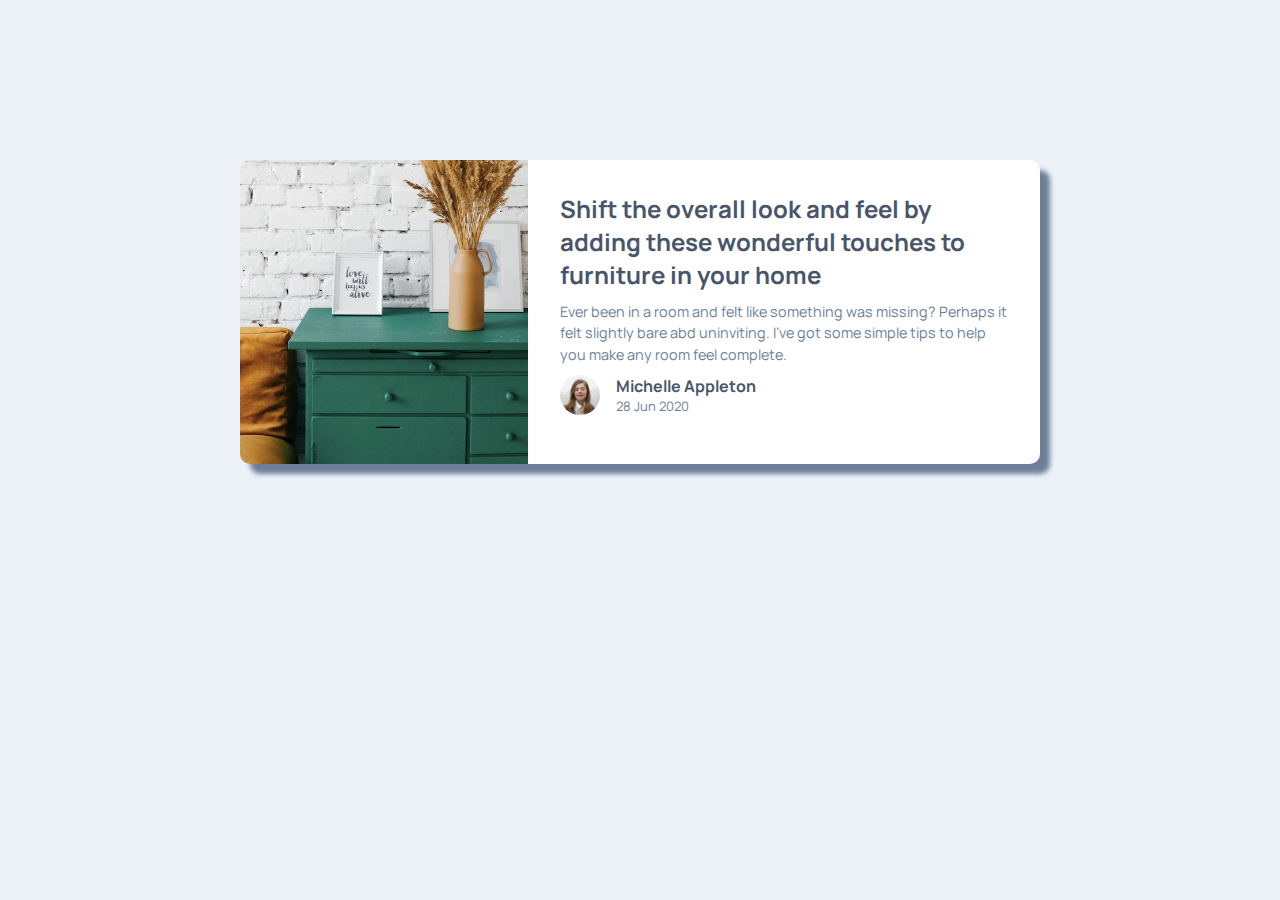
<file: index.html>
<!DOCTYPE html>
<html lang="en">
  <head>
    <meta charset="UTF-8" />
    <meta http-equiv="X-UA-Compatible" content="IE=edge" />
    <meta name="viewport" content="width=device-width, initial-scale=1.0" />
    <link rel="stylesheet" href="style.css" />
    <title>Frontend Mentor | Article preview component</title>
  </head>
  <body>
    <div class="conatiner">
      <div class="image-container">
        <img src="/images/drawers.jpg" alt="drawers" />
      </div>

      <div class="text-container">
        <h1>
          Shift the overall look and feel by adding these wonderful touches to
          furniture in your home
        </h1>
        <p class="description">
          Ever been in a room and felt like something was missing? Perhaps it
          felt slightly bare abd uninviting. I've got some simple tips to help
          you make any room feel complete.
        </p>
        <div class="profile">
          <img src="/images/avatar-michelle.jpg" alt="avatar-michelle" />
          <div class="profile-info">
            <h2>Michelle Appleton</h2>
            <p class="date">28 Jun 2020</p>
          </div>
        </div>
      </div>
    </div>
  </body>
</html>
</file>
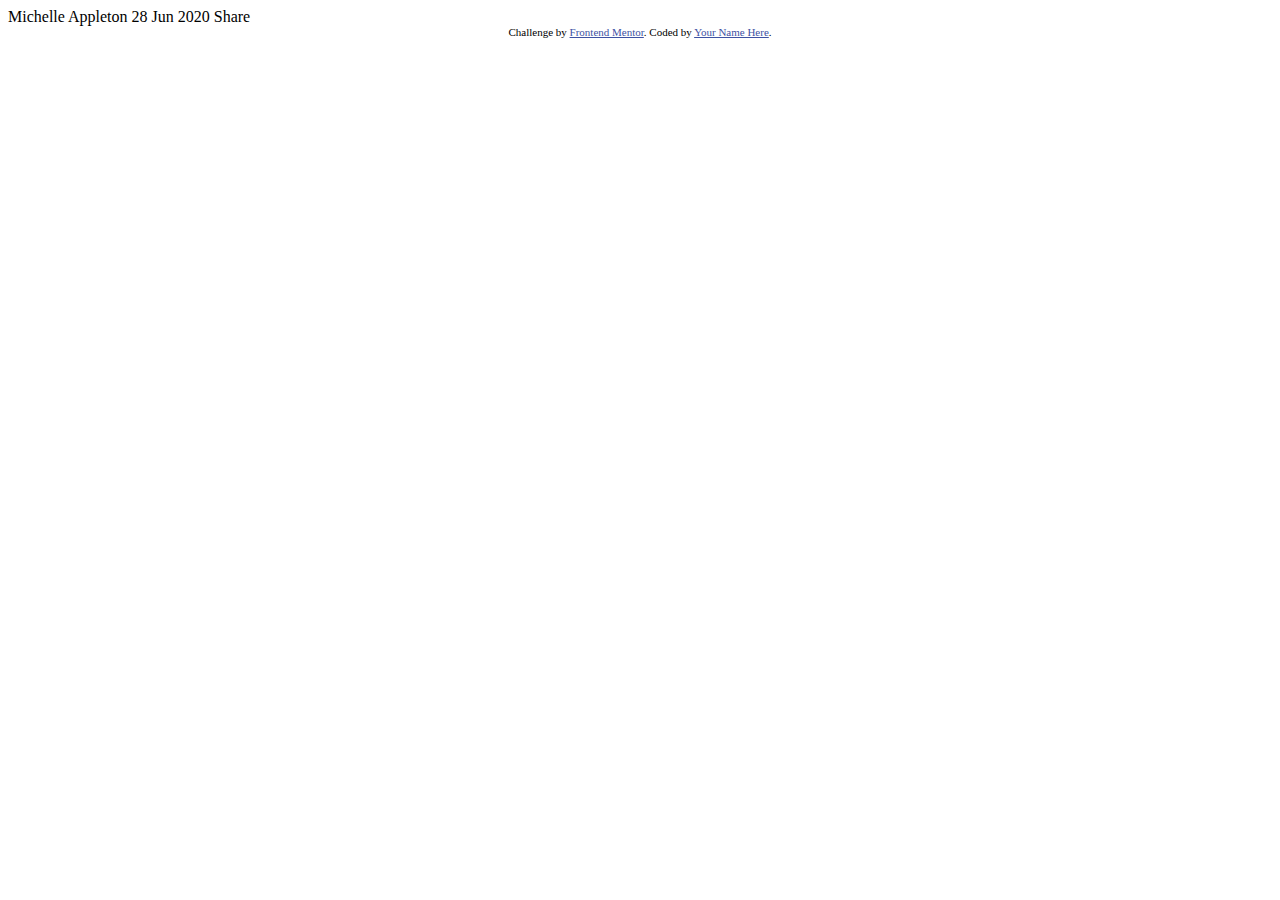
<file: index1.html>
<!DOCTYPE html>
<html lang="en">
<head>
  <meta charset="UTF-8">
  <meta name="viewport" content="width=device-width, initial-scale=1.0"> <!-- displays site properly based on user's device -->

  <link rel="icon" type="image/png" sizes="32x32" href="./images/favicon-32x32.png">
  


  <!-- Feel free to remove these styles or customise in your own stylesheet 👍 -->
  <style>
    .attribution { font-size: 11px; text-align: center; }
    .attribution a { color: hsl(228, 45%, 44%); }
  </style>
</head>
<body>

 



  Michelle Appleton
  28 Jun 2020

  Share
  
  <div class="attribution">
    Challenge by <a href="https://www.frontendmentor.io?ref=challenge" target="_blank">Frontend Mentor</a>. 
    Coded by <a href="#">Your Name Here</a>.
  </div>
</body>
</html>
</file>
<file: style.css>
@import url("https://fonts.googleapis.com/css2?family=Manrope:wght@500;700&display=swap");
* {
  margin: 0;
  padding: 0;
  box-sizing: border-box;
}

body {
  font-family: "Manrope", sans-serif;
  font-size: 13px;
  background-color: hsl(210, 46%, 95%);
  width: 100vw;
  display: flex;
  justify-items: center;
  justify-content: center;
  margin: 0 auto;
}

h1 {
  font-weight: 700;
  font-size: 1.5rem;
  color: hsl(217, 19%, 35%);
}

h2 {
  font-weight: 700;
  font-size: 1rem;
  color: hsl(217, 19%, 35%);
}

.description {
  padding: 0.6rem 0;
  line-height: 1.5;
  font-size: 0.9rem;
  color: hsl(214, 17%, 51%);
}

.date {
  color: hsl(214, 17%, 51%);
}

.conatiner {
  background-color: #fff;
  margin-top: 10rem;
  display: flex;
  flex-direction: row;
  width: 50rem;
  border-radius: 10px;
  box-shadow: 10px 10px 5px 0px hsl(214, 17%, 51%);
}

.image-container img {
  border-top-left-radius: 10px;
  border-bottom-left-radius: 10px;
  height: 19rem;
  width: 18rem;
  object-fit: cover;
  object-position: left;
  display: block;
}

.text-container {
  padding: 2rem 2rem 1rem 2rem;
}

.profile {
  display: flex;
}

.profile img {
  width: 2.5rem;
  height: 2.5rem;
  border-radius: 50%;
}

.profile-info {
  margin-left: 1rem;
}

@media screen and (max-width: 730px) {

  .conatiner {
    flex-direction: column;
    margin: 2rem;
  }

  .image-container img {
    height: 15rem;
    width: 100%;
    border-top-left-radius: 10px;
    border-top-right-radius: 10px;
    border-bottom-left-radius: 0;
  }

  h1 {
    font-size: 100%;
  }

  h2 {
    font-size: 100%;
  }

  .description {
    font-size: 100%;
  }
}
</file>
